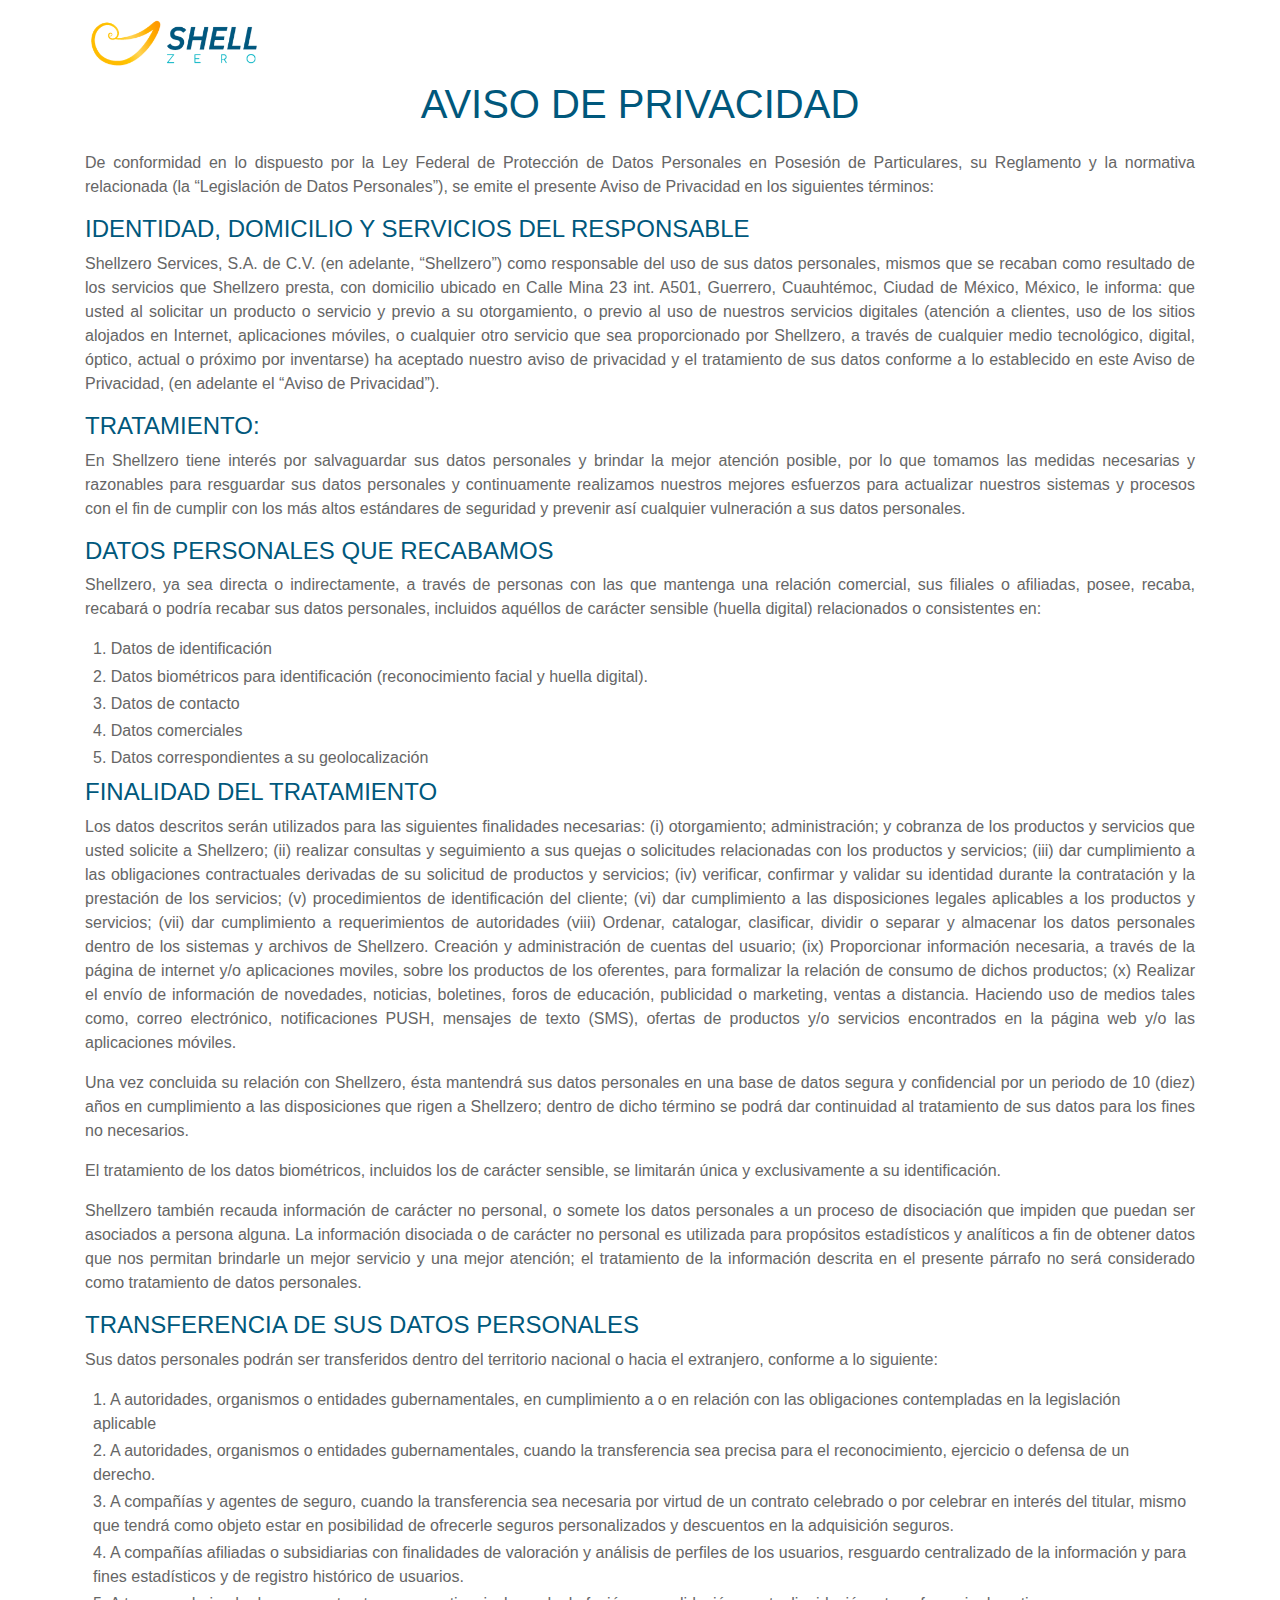
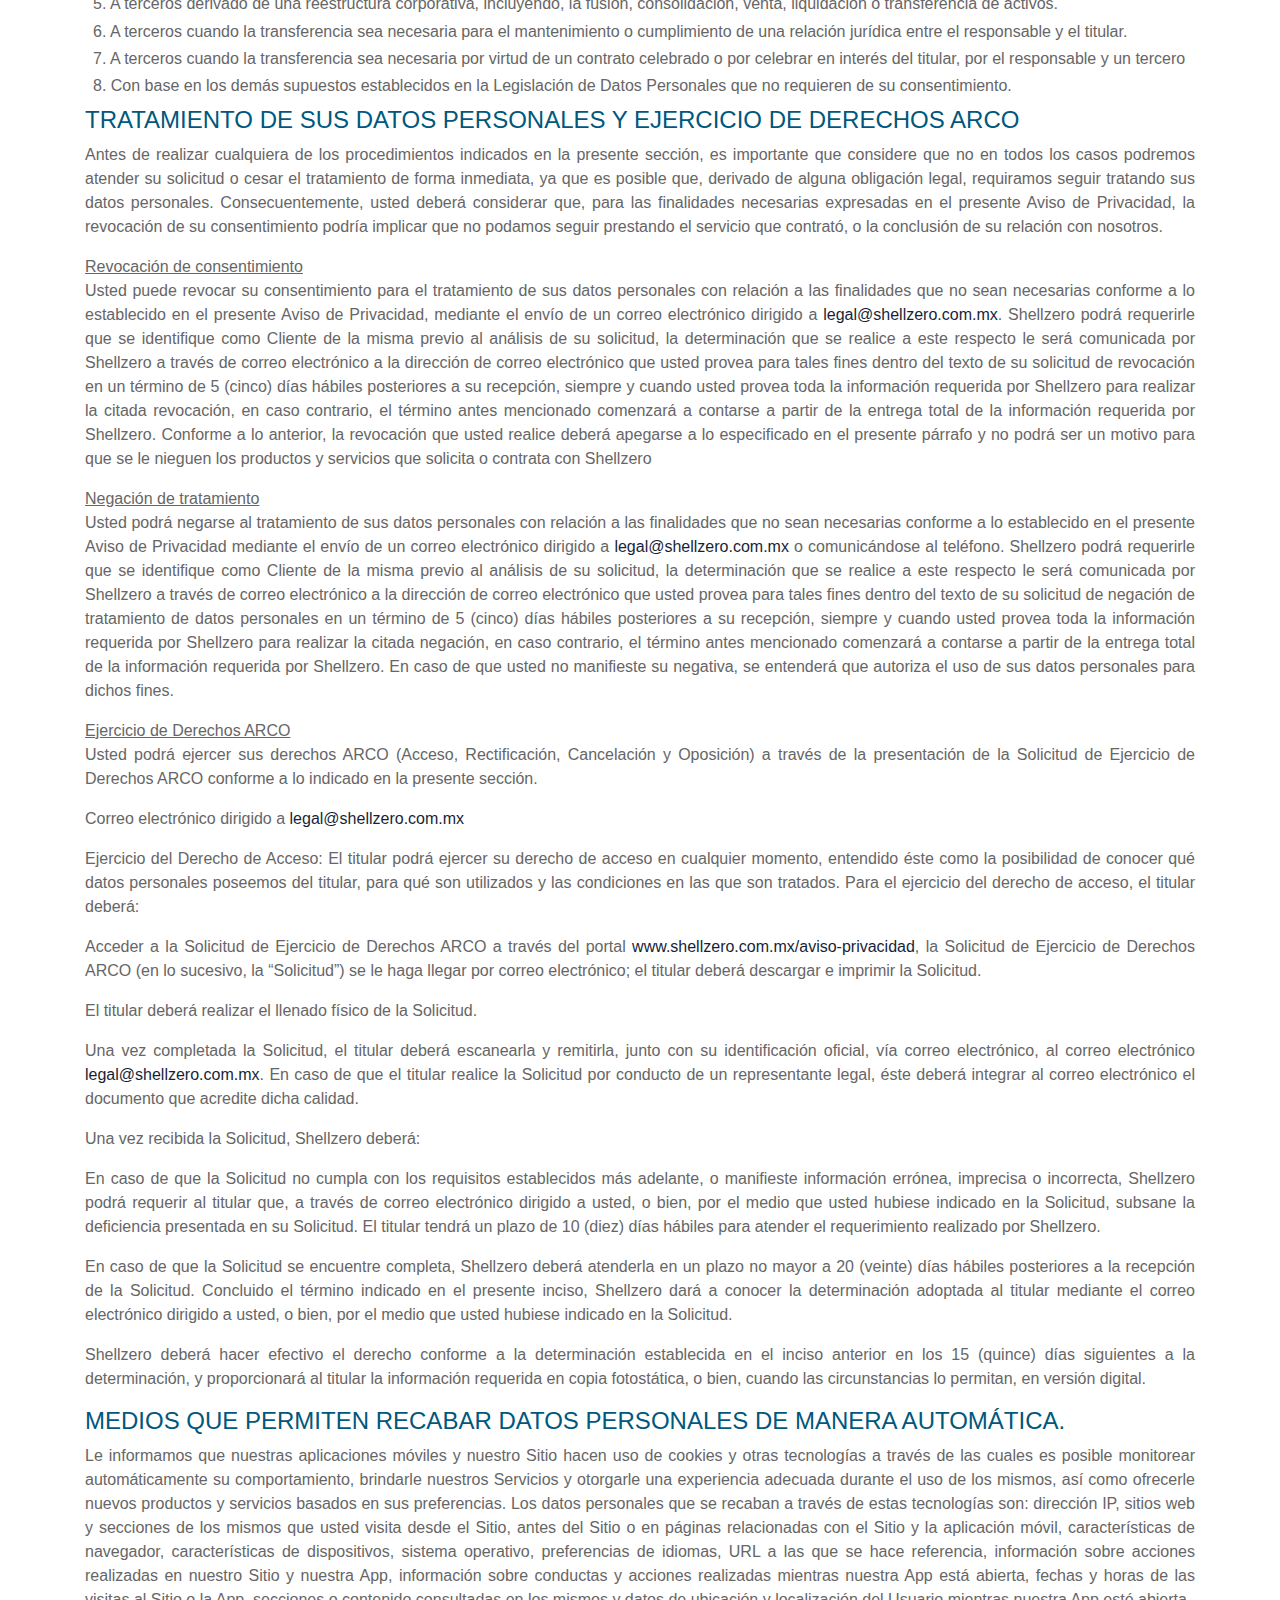
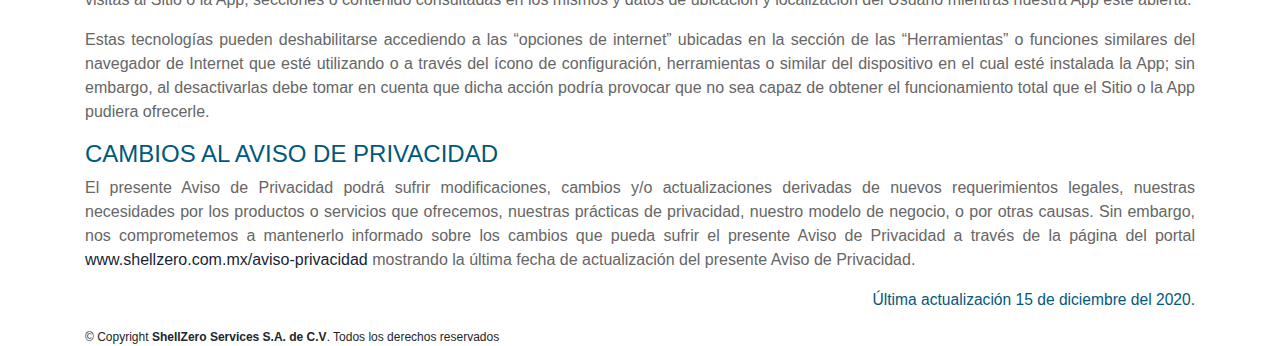
<file: aviso_privacidad.html>
<!DOCTYPE html>
<html>

<head>
        <meta http-equiv="content-type" content="text/html; charset=UTF-8">
        <meta charset="utf-8">
        <title>Aviso privacidad</title>
        <link rel="shortcut icon" href="https://shellzero.com.mx/resource/shell_z_mini_32.png">
        <meta name="viewport" content="width=device-width">
        <link rel="stylesheet" href="bootstrap/css/bootstrap.css">
        <link href="css/main.css" rel="stylesheet">
</head>

<body>
        <header id="header" class="">
                <div class="container">
                        <div id="logo" class="pull-left">
                                <a href="https://shellzero.com.mx/" id="logo-sz" style="display: block;"><img
                                                src="img/logo-sz-blue.png" alt="" title="">
                                </a>
                                <a href="https://shellzero.com.mx/" id="logo-sz2" style="display: none;"><img
                                                src="img/logo-sz.png" alt="" title="">
                                </a>

                        </div>
                </div>
        </header><!-- #header -->
        <div>
                <div class="container main">
                        <div>
                                <h1 class="text-blue-2 text-center">AVISO DE PRIVACIDAD</h1>
                        </div>
                        <p class="simple-paragraph">De conformidad en lo
                                dispuesto por la Ley Federal de Protección de Datos Personales en
                                Posesión de Particulares, su Reglamento y la normativa relacionada (la
                                “Legislación de Datos Personales”), se emite el presente Aviso de
                                Privacidad en los siguientes términos:</p>
                        <h2 class="subtitle">
                                IDENTIDAD, DOMICILIO Y SERVICIOS DEL RESPONSABLE
                        </h2>
                        <p class="simple-paragraph">Shellzero Services, S.A.
                                de C.V. (en adelante, “Shellzero”) como responsable del uso de sus datos
                                personales, mismos que se recaban como resultado de los servicios que
                                Shellzero presta, con domicilio ubicado en Calle Mina 23 int. A501,
                                Guerrero, Cuauhtémoc, Ciudad de México, México, le informa: que usted
                                al solicitar un producto o servicio y previo a su otorgamiento, o previo
                                al uso de nuestros servicios digitales (atención a clientes, uso de los
                                sitios alojados en Internet, aplicaciones móviles, o cualquier otro
                                servicio que sea proporcionado por Shellzero, a través de cualquier
                                medio tecnológico, digital, óptico, actual o próximo por inventarse) ha
                                aceptado nuestro aviso de privacidad y el tratamiento de sus datos
                                conforme a lo establecido en este Aviso de Privacidad, (en adelante el
                                “Aviso de Privacidad”).</p>

                        <h2 class="subtitle">
                                TRATAMIENTO:
                        </h2>
                        <p class="simple-paragraph">En Shellzero tiene
                                interés por salvaguardar sus datos personales y brindar la mejor
                                atención posible, por lo que tomamos las medidas necesarias y razonables
                                para resguardar sus datos personales y continuamente realizamos
                                nuestros mejores esfuerzos para actualizar nuestros sistemas y procesos
                                con el fin de cumplir con los más altos estándares de seguridad y
                                prevenir así cualquier vulneración a sus datos personales.</p>
                        <h2 class="subtitle">
                                DATOS PERSONALES QUE RECABAMOS
                        </h2>
                        <p class="simple-paragraph">Shellzero, ya sea directa
                                o indirectamente, a través de personas con las que mantenga una
                                relación comercial, sus filiales o afiliadas, posee, recaba, recabará o
                                podría recabar sus datos personales, incluidos aquéllos de carácter
                                sensible (huella digital) relacionados o consistentes en:</p>


                        <p class="simple-paragraph list-element">1. Datos de identificación</p>
                        <p class="simple-paragraph list-element">2. Datos biométricos para identificación (reconocimiento facial y huella digital).</p>
                        <p class="simple-paragraph list-element">3. Datos de contacto</p>
                        <p class="simple-paragraph list-element">4. Datos comerciales</p>
                        <p class="simple-paragraph list-element">5. Datos correspondientes a su geolocalización</p>

                        <h2 class="subtitle">
                                FINALIDAD DEL TRATAMIENTO
                        </h2>
                        <p class="simple-paragraph">Los datos descritos serán
                                utilizados para las siguientes finalidades necesarias: (i)
                                otorgamiento; administración; y cobranza de los productos y servicios
                                que usted solicite a Shellzero; (ii) realizar consultas y seguimiento a
                                sus quejas o solicitudes relacionadas con los productos y servicios;
                                (iii) dar cumplimiento a las obligaciones contractuales derivadas de su
                                solicitud de productos y servicios; (iv) verificar, confirmar y validar
                                su identidad durante la contratación y la prestación de los servicios;
                                (v) procedimientos de identificación del cliente; (vi) dar cumplimiento a
                                las disposiciones legales aplicables a los productos y servicios;
                                (vii) dar cumplimiento a requerimientos de autoridades (viii) Ordenar,
                                catalogar, clasificar, dividir o separar y almacenar los datos
                                personales dentro de los sistemas y archivos de Shellzero. Creación y
                                administración de cuentas del usuario; (ix) Proporcionar información
                                necesaria, a través de la página de internet y/o aplicaciones moviles,
                                sobre los productos de los oferentes, para formalizar la relación de
                                consumo de dichos productos; (x) Realizar el envío de información de
                                novedades, noticias, boletines, foros de educación, publicidad o
                                marketing, ventas a distancia. Haciendo uso de medios tales como, correo
                                electrónico, notificaciones PUSH, mensajes de texto (SMS), ofertas de
                                productos y/o servicios encontrados en la página web y/o las
                                aplicaciones móviles.</p>

                        <p class="simple-paragraph">Una vez concluida su
                                relación con Shellzero, ésta mantendrá sus datos personales en una base
                                de datos segura y confidencial por un periodo de 10 (diez) años en
                                cumplimiento a las disposiciones que rigen a Shellzero; dentro de dicho
                                término se podrá dar continuidad al tratamiento de sus datos para los
                                fines no necesarios.</p>
                        <p class="simple-paragraph">El tratamiento de los
                                datos biométricos, incluidos los de carácter sensible, se limitarán
                                única y exclusivamente a su identificación.</p>
                        <p class="simple-paragraph">Shellzero también recauda
                                información de carácter no personal, o somete los datos personales a un
                                proceso de disociación que impiden que puedan ser asociados a persona
                                alguna. La información disociada o de carácter no personal es utilizada
                                para propósitos estadísticos y analíticos a fin de obtener datos que nos
                                permitan brindarle un mejor servicio y una mejor atención; el
                                tratamiento de la información descrita en el presente párrafo no será
                                considerado como tratamiento de datos personales.</p>

                        <h2 class="subtitle">
                                TRANSFERENCIA DE SUS DATOS PERSONALES
                        </h2>
                        <p class="simple-paragraph">Sus datos personales podrán ser transferidos dentro del territorio nacional o hacia el
                                extranjero, conforme a lo siguiente:</p>
                        <p class="simple-paragraph list-element">1. A autoridades,
                                organismos o entidades gubernamentales, en cumplimiento a o en relación
                                con las obligaciones contempladas en la legislación aplicable</p>
                        <p class="simple-paragraph list-element">2. A autoridades,
                                organismos o entidades gubernamentales, cuando la transferencia sea
                                precisa para el reconocimiento, ejercicio o defensa de un derecho.</p>
                        <p class="simple-paragraph list-element">3. A compañías y agentes
                                de seguro, cuando la transferencia sea necesaria por virtud de un
                                contrato celebrado o por celebrar en interés del titular, mismo que
                                tendrá como objeto estar en posibilidad de ofrecerle seguros
                                personalizados y descuentos en la adquisición seguros.</p>
                        <p class="simple-paragraph list-element">4. A compañías afiliadas o
                                subsidiarias con finalidades de valoración y análisis de perfiles de
                                los usuarios, resguardo centralizado de la información y para fines
                                estadísticos y de registro histórico de usuarios.</p>
                        <p class="simple-paragraph list-element">5. A terceros derivado de
                                una reestructura corporativa, incluyendo, la fusión, consolidación,
                                venta, liquidación o transferencia de activos.</p>
                        <p class="simple-paragraph list-element">6. A terceros cuando la
                                transferencia sea necesaria para el mantenimiento o cumplimiento de una
                                relación jurídica entre el responsable y el titular.</p>
                        <p class="simple-paragraph list-element">7. A terceros cuando la
                                transferencia sea necesaria por virtud de un contrato celebrado o por
                                celebrar en interés del titular, por el responsable y un tercero</p>
                        <p class="simple-paragraph list-element">8. Con base en los demás supuestos establecidos en la Legislación de Datos Personales que no
                                requieren de su consentimiento.</p>
                        <h2 class="subtitle">
                                TRATAMIENTO DE SUS DATOS PERSONALES Y EJERCICIO DE DERECHOS ARCO
                        </h2>
                        <p class="simple-paragraph">Antes de realizar
                                cualquiera de los procedimientos indicados en la presente sección, es
                                importante que considere que no en todos los casos podremos atender su
                                solicitud o cesar el tratamiento de forma inmediata, ya que es posible
                                que, derivado de alguna obligación legal, requiramos seguir tratando sus
                                datos personales. Consecuentemente, usted deberá considerar que, para
                                las finalidades necesarias expresadas en el presente Aviso de
                                Privacidad, la revocación de su consentimiento podría implicar que no
                                podamos seguir prestando el servicio que contrató, o la conclusión de su
                                relación con nosotros.</p>

                        <u>
                                Revocación de consentimiento
                        </u>

                        <p class="simple-paragraph">Usted puede revocar su
                                consentimiento para el tratamiento de sus datos personales con relación a
                                las finalidades que no sean necesarias conforme a lo establecido en el
                                presente Aviso de Privacidad, mediante el envío de un correo electrónico
                                dirigido a <a href="mailto:legal@shellzero.com.mx">legal@shellzero.com.mx</a>. Shellzero podrá requerirle que se
                                identifique como Cliente de la misma previo al análisis de su solicitud,
                                la determinación que se realice a este respecto le será comunicada por
                                Shellzero a través de correo electrónico a la dirección de correo
                                electrónico que usted provea para tales fines dentro del texto de su
                                solicitud de revocación en un término de 5 (cinco) días hábiles
                                posteriores a su recepción, siempre y cuando usted provea toda la
                                información requerida por Shellzero para realizar la citada revocación,
                                en caso contrario, el término antes mencionado comenzará a contarse a
                                partir de la entrega total de la información requerida por Shellzero.
                                Conforme a lo anterior, la revocación que usted realice deberá apegarse a
                                lo especificado en el presente párrafo y no podrá ser un motivo para
                                que se le nieguen los productos y servicios que solicita o contrata con
                                Shellzero</p>

                        <u>
                                Negación de tratamiento
                        </u>

                        <p class="simple-paragraph">Usted podrá negarse al
                                tratamiento de sus datos personales con relación a las finalidades que
                                no sean necesarias conforme a lo establecido en el presente Aviso de
                                Privacidad mediante el envío de un correo electrónico dirigido a
                                <a href="mailto:legal@shellzero.com.mx">legal@shellzero.com.mx</a> o comunicándose al teléfono. Shellzero podrá
                                requerirle que se identifique como Cliente de la misma previo al
                                análisis de su solicitud, la determinación que se realice a este
                                respecto le será comunicada por Shellzero a través de correo electrónico
                                a la dirección de correo electrónico que usted provea para tales fines
                                dentro del texto de su solicitud de negación de tratamiento de datos
                                personales en un término de 5 (cinco) días hábiles posteriores a su
                                recepción, siempre y cuando usted provea toda la información requerida
                                por Shellzero para realizar la citada negación, en caso contrario, el
                                término antes mencionado comenzará a contarse a partir de la entrega
                                total de la información requerida por Shellzero. En caso de que usted no
                                manifieste su negativa, se entenderá que autoriza el uso de sus datos
                                personales para dichos fines.</p>

                        <u>
                                Ejercicio de Derechos ARCO
                        </u>

                        <p class="simple-paragraph">Usted podrá ejercer sus
                                derechos ARCO (Acceso, Rectificación, Cancelación y Oposición) a través
                                de la presentación de la Solicitud de Ejercicio de Derechos ARCO
                                conforme a lo indicado en la presente sección.</p>

                        <p class="simple-paragraph">Correo electrónico dirigido a <a href="mailto:legal@shellzero.com.mx">legal@shellzero.com.mx</a></p>

                        <p class="simple-paragraph">Ejercicio del Derecho de
                                Acceso: El titular podrá ejercer su derecho de acceso en cualquier
                                momento, entendido éste como la posibilidad de conocer qué datos
                                personales poseemos del titular, para qué son utilizados y las
                                condiciones en las que son tratados. Para el ejercicio del derecho de
                                acceso, el titular deberá:</p>

                        <p class="simple-paragraph">Acceder a la Solicitud de
                                Ejercicio de Derechos ARCO a través del portal
                                <a href="www.shellzero.com.mx/aviso-privacidad.html">www.shellzero.com.mx/aviso-privacidad</a>, la Solicitud de Ejercicio de
                                Derechos ARCO (en lo sucesivo, la “Solicitud”) se le haga llegar por
                                correo electrónico; el titular deberá descargar e imprimir la Solicitud.</p>
                        <p class="simple-paragraph">El titular deberá realizar el llenado físico de la Solicitud.</p>
                        <p class="simple-paragraph">Una vez completada la
                                Solicitud, el titular deberá escanearla y remitirla, junto con su
                                identificación oficial, vía correo electrónico, al correo electrónico
                                <a href="mailto:legal@shellzero.com.mx">legal@shellzero.com.mx</a>. En caso de que el titular realice la Solicitud por
                                conducto de un representante legal, éste deberá integrar al correo
                                electrónico el documento que acredite dicha calidad.</p>
                        <p class="simple-paragraph">Una vez recibida la Solicitud, Shellzero deberá:</p>
                        <p class="simple-paragraph">En caso de que la
                                Solicitud no cumpla con los requisitos establecidos más adelante, o
                                manifieste información errónea, imprecisa o incorrecta, Shellzero podrá
                                requerir al titular que, a través de correo electrónico dirigido a
                                usted, o bien, por el medio que usted hubiese indicado en la Solicitud,
                                subsane la deficiencia presentada en su Solicitud. El titular tendrá un
                                plazo de 10 (diez) días hábiles para atender el requerimiento realizado
                                por Shellzero.</p>
                        <p class="simple-paragraph">En caso de que la
                                Solicitud se encuentre completa, Shellzero deberá atenderla en un plazo
                                no mayor a 20 (veinte) días hábiles posteriores a la recepción de la
                                Solicitud. Concluido el término indicado en el presente inciso,
                                Shellzero dará a conocer la determinación adoptada al titular mediante
                                el correo electrónico dirigido a usted, o bien, por el medio que usted
                                hubiese indicado en la Solicitud.</p>
                        <p class="simple-paragraph">Shellzero deberá hacer
                                efectivo el derecho conforme a la determinación establecida en el inciso
                                anterior en los 15 (quince) días siguientes a la determinación, y
                                proporcionará al titular la información requerida en copia fotostática, o
                                bien, cuando las circunstancias lo permitan, en versión digital.</p>



                        <h2 class="subtitle">
                                MEDIOS QUE PERMITEN RECABAR DATOS PERSONALES DE MANERA AUTOMÁTICA.
                        </h2>
                        <p class="simple-paragraph">Le informamos que
                                nuestras aplicaciones móviles y nuestro Sitio hacen uso de cookies y
                                otras tecnologías a través de las cuales es posible monitorear
                                automáticamente su comportamiento, brindarle nuestros Servicios y
                                otorgarle una experiencia adecuada durante el uso de los mismos, así
                                como ofrecerle nuevos productos y servicios basados en sus preferencias.
                                Los datos personales que se recaban a través de estas tecnologías son:
                                dirección IP, sitios web y secciones de los mismos que usted visita
                                desde el Sitio, antes del Sitio o en páginas relacionadas con el Sitio y
                                la aplicación móvil, características de navegador, características de
                                dispositivos, sistema operativo, preferencias de idiomas, URL a las que
                                se hace referencia, información sobre acciones realizadas en nuestro
                                Sitio y nuestra App, información sobre conductas y acciones realizadas
                                mientras nuestra App está abierta, fechas y horas de las visitas al
                                Sitio o la App, secciones o contenido consultadas en los mismos y datos
                                de ubicación y localización del Usuario mientras nuestra App esté
                                abierta.</p>
                        <p class="simple-paragraph">Estas tecnologías pueden
                                deshabilitarse accediendo a las “opciones de internet” ubicadas en la
                                sección de las “Herramientas” o funciones similares del navegador de
                                Internet que esté utilizando o a través del ícono de configuración,
                                herramientas o similar del dispositivo en el cual esté instalada la App;
                                sin embargo, al desactivarlas debe tomar en cuenta que dicha acción
                                podría provocar que no sea capaz de obtener el funcionamiento total que
                                el Sitio o la App pudiera ofrecerle. </p>


                        <h2 class="subtitle">
                                CAMBIOS AL AVISO DE PRIVACIDAD
                        </h2>

                        <p class="simple-paragraph">El presente Aviso de
                                Privacidad podrá sufrir modificaciones, cambios y/o actualizaciones
                                derivadas de nuevos requerimientos legales, nuestras necesidades por los
                                productos o servicios que ofrecemos, nuestras prácticas de privacidad,
                                nuestro modelo de negocio, o por otras causas. Sin embargo, nos
                                comprometemos a mantenerlo informado sobre los cambios que pueda sufrir
                                el presente Aviso de Privacidad a través de la página del portal
                                <a href="www.shellzero.com.mx/aviso-privacidad.html">www.shellzero.com.mx/aviso-privacidad</a> mostrando la última fecha de
                                actualización del presente Aviso de Privacidad.</p>
                        <p class="text-right">Última actualización 15 de diciembre del 2020.</p>

                </div>
        </div>
        <footer id="footer">
                <div class="footer-top">
                        <div class="container">
                        </div>
                </div>
                <div class="container">
                        <div class="copyright">
                                © Copyright <strong>ShellZero Services S.A. de C.V</strong>. Todos los derechos
                                reservados
                        </div>
                </div>
        </footer>

        <script src="https://cdnjs.cloudflare.com/ajax/libs/jquery/3.1.1/jquery.min.js" charset="utf-8"></script>
        <script src="js/main.js"></script>
</body>

</html>
</file>
<file: css/main.css>
@font-face {
  font-family: IBMPlexSansRegular;
  src: url("../fonts/IBMPlexSans-Regular.ttf") format("truetype");
}
@font-face {
  font-family: IBMPlexSansSemiBold;
  src: url("../fonts/IBMPlexSans-SemiBold.ttf") format("truetype");
  font-style: italic;
}
@font-face {
  font-family: IBMPlexSansBoldItalic;
  src: url("../fonts/IBMPlexSans-BoldItalic.ttf") format("truetype");
  font-style: italic;
}
@font-face {
  font-family: IBMPlexSansItalic;
  src: url("../fonts/IBMPlexSans-Italic.ttf") format("truetype");
}
body {
  font-size: 12px;
  margin: 0px;
}

h1,
h2,
h3 {
  color: #171f38;
}
p {
  color: #05587c;
  font-size: 1.3em;
}

.principal-title {
  padding-top: 25%;
}

.menu-footer {
  list-style: none;
  text-align: center;
  margin-bottom: 0;
  display: flex;
  align-items: center;
}
.menu-footer li {
  display: inline;
  padding: 10px;
  width: auto;
  font-size: 1rem;
}

.redes-logo {
  padding: 3vmin;
}
#tyc-footer {
  font-size: 0.5em;
  margin-bottom: 0;
  padding: 2vmin;
}

.section_6 {
  background: linear-gradient(
    0deg,
    rgba(88, 177, 192, 0.8883928571428571) 0%,
    rgba(151, 210, 217, 1) 31%,
    rgba(151, 210, 217, 1) 100%
  );
}

div .section_6_img {
  width: 96%;
  max-width: 200px;
  margin: 0 auto;
  margin-left: auto;
  margin-right: auto;
  display: block;
}

a {
  text-decoration: none;
  color: #171f38;
}
a:hover {
  text-decoration: none !important;
}

.cta {
  position: relative;
  margin: auto;
  padding: 19px 22px;
  transition: all 0.2s ease;
}

.cta:before {
  content: "";
  position: absolute;
  top: 0;
  left: 0;
  display: block;
  border-radius: 28px;
  background: #f4bb2ba4;
  width: 56px;
  height: 56px;
  transition: all 0.3s ease;
}

.cta span {
  position: relative;
  font-size: 16px;
  line-height: 18px;
  font-weight: 900;
  letter-spacing: 0.25em;
  text-transform: uppercase;
  vertical-align: middle;
  color: #171f38;
}

.cta svg {
  position: relative;
  top: 0;
  margin-left: 10px;
  fill: none;
  stroke-linecap: round;
  stroke-linejoin: round;
  stroke: #111;
  stroke-width: 2;
  transform: translateX(-5px);
  transition: all 0.3s ease;
}

.btn:hover svg rect {
  stroke-width: 4;
  stroke-dasharray: 196, 543;
  stroke-dashoffset: 437;
}

nav img {
  width: 200px;
  height: auto;
  margin-left: 2%;
  margin-top: 2%;
}

.cta:hover:before {
  width: 100%;
  background: #f4bb2b;
}

.cta:hover svg {
  transform: translateX(0);
}

.cta:active {
  transform: scale(0.96);
}

/* Back to top button */
.back-to-top {
  position: fixed;
  display: none;
  background: rgba(0, 0, 0, 0.2);
  color: #fff;
  padding: 6px 12px 9px 12px;
  font-size: 16px;
  border-radius: 2px;
  right: 15px;
  bottom: 15px;
  transition: background 0.5s;
}

@media (max-width: 768px) {
  .back-to-top {
    bottom: 15px;
  }
}

.back-to-top:focus {
  background: rgba(0, 0, 0, 0.2);
  color: #fff;
  outline: none;
}

.back-to-top:hover {
  background: #0455a4;
  color: #fff;
}

/*--------------------------------------------------------------
  # Header
  --------------------------------------------------------------*/
#header {
  padding: 30px 0;
  height: 92px;
  position: fixed;
  left: 0;
  top: 0;
  right: 0;
  transition: all 0.5s;
  z-index: 997;
}

#header #logo {
  float: left;
}

#header #logo h1 {
  font-size: 36px;
  margin: 0;
  padding: 6px 0;
  line-height: 1;
  font-family: "Poppins", sans-serif;
  font-weight: 700;
  letter-spacing: 3px;
  text-transform: uppercase;
}

#header #logo h1 a,
#header #logo h1 a:hover {
  color: #fff;
}

#header #logo img {
  padding: 0;
  margin-top: -15px;
  max-height: 55px;
}

@media (max-width: 768px) {
  #header #logo h1 {
    font-size: 26px;
  }
  #header #logo img {
    max-height: 40px;
  }
}

  @media (max-width: 768px) {
      #header #logo h1 {
          font-size: 26px;
      }
      #header #logo img {
          max-height:auto;
          max-width:80%;
      }
      #jssor_1{
        margin-top: 100px;
        padding-top: 100px;
      }
  }

  #header.header-fixed {
    background: rgb(45,143,255);
    background: linear-gradient(168deg, rgba(45,143,255,0.9794292717086834) 67%, rgba(193,229,255,1) 99%);
      padding: 25px 0;
      height: 82px;
      transition: all 0.5s;
  }
  
  /* jssor slider loading skin spin css */
  .jssorl-009-spin img {
    animation-name: jssorl-009-spin;
    animation-duration: 1.6s;
    animation-iteration-count: infinite;
    animation-timing-function: linear;
}

@keyframes jssorl-009-spin {
    from {
        transform: rotate(0deg);
    }

    to {
        transform: rotate(360deg);
    }
}

.nav-menu, .nav-menu * {
  margin: 0;
  padding: 0;
  list-style: none;
}

.nav-menu ul {
  position: absolute;
  display: none;
  top: 100%;
  left: 0;
  z-index: 99;
}

.nav-menu li {
  position: relative;
  white-space: nowrap;
}

.nav-menu > li {
  float: left;
}

.nav-menu li:hover > ul,
.nav-menu li.sfHover > ul {
  display: block;
}

.nav-menu ul ul {
  top: 0;
  left: 100%;
}

.nav-menu ul li {
  min-width: 180px;
}

/* Nav Menu Arrows */
.sf-arrows .sf-with-ul {
  padding-right: 30px;
}

.sf-arrows .sf-with-ul:after {
  content: "\f107";
  position: absolute;
  right: 15px;
  font-family: FontAwesome;
  font-style: normal;
  font-weight: normal;
}

.sf-arrows ul .sf-with-ul:after {
  content: "\f105";
}

/* Nav Meu Container */
#nav-menu-container {
  float: right;
  margin: 0;
}

@media (max-width: 768px) {
  #nav-menu-container {
      display: none;
  }
}

/* Nav Meu Styling */
.nav-menu a {
  padding: 0 8px 10px 8px;
  text-decoration: none;
  display: inline-block;
  color: #fff;
  font-family: "Poppins", sans-serif;
  font-weight: 400;
  text-transform: uppercase;
  font-size: 13px;
  outline: none;
}

.nav-menu > li {
  margin-left: 10px;
}

.nav-menu > li > a:before {
  content: "";
  position: absolute;
  width: 100%;
  height: 2px;
  bottom: 0;
  left: 0;
  background-color: #F6BE00;
  visibility: hidden;
  -webkit-transform: scaleX(0);
  transform: scaleX(0);
  -webkit-transition: all 0.3s ease-in-out 0s;
  transition: all 0.3s ease-in-out 0s;
}

.nav-menu a:hover:before, .nav-menu li:hover > a:before, .nav-menu .menu-active > a:before {
  visibility: visible;
  -webkit-transform: scaleX(1);
  transform: scaleX(1);
}

.nav-menu ul {
  margin: 4px 0 0 0;
  border: 1px solid #e7e7e7;
}

.nav-menu ul li {
  background: #fff;
}

.nav-menu ul li:first-child {
  border-top: 0;
}

.nav-menu ul li a {
  padding: 10px;
  color: #333;
  transition: 0.3s;
  display: block;
  font-size: 13px;
  text-transform: none;
}

.nav-menu ul li a:hover {
  background: #0455a4;
  color: #fff;
}

.nav-menu ul ul {
  margin: 0;
}

/* Mobile Nav Toggle */
#mobile-nav-toggle {
  position: fixed;
  right: 0;
  top: 0;
  z-index: 999;
  margin: 20px 20px 0 0;
  border: 0;
  background: none;
  font-size: 24px;
  display: none;
  transition: all 0.4s;
  outline: none;
  cursor: pointer;
}

#mobile-nav-toggle i {
  color: #fff;
}

@media (max-width: 768px) {
  #mobile-nav-toggle {
      display: inline;
  }
}

/* Mobile Nav Styling */
#mobile-nav {
  position: fixed;
  top: 0;
  padding-top: 18px;
  bottom: 0;
  z-index: 998;
  background: rgba(1, 12, 24, 0.9);
  left: -260px;
  width: 260px;
  overflow-y: auto;
  transition: 0.4s;
}

#mobile-nav ul {
  padding: 0;
  margin: 0;
  list-style: none;
}

#mobile-nav ul li {
  position: relative;
}

#mobile-nav ul li a {
  color: #fff;
  font-size: 16px;
  overflow: hidden;
  padding: 10px 22px 10px 15px;
  position: relative;
  text-decoration: none;
  width: 100%;
  display: block;
  outline: none;
}

#mobile-nav ul li a:hover {
  color: #fff;
}

#mobile-nav ul li li {
  padding-left: 30px;
}

#mobile-nav ul .menu-has-children i {
  position: absolute;
  right: 0;
  z-index: 99;
  padding: 15px;
  cursor: pointer;
  color: #fff;
}

#mobile-nav ul .menu-has-children i.fa-chevron-up {
  color: #4693f8;
}

#mobile-nav ul .menu-item-active {
  color: #0455a4;
}

#mobile-body-overly {
  width: 100%;
  height: 100%;
  z-index: 997;
  top: 0;
  left: 0;
  position: fixed;
  background: rgba(52, 59, 64, 0.9);
  display: none;
}

/* Mobile Nav body classes */
body.mobile-nav-active {
  overflow: hidden;
}

body.mobile-nav-active #mobile-nav {
  left: 0;
}

body.mobile-nav-active #mobile-nav-toggle {
  color: #fff;
}

.slider{
  margin-top: 10%;
  margin-bottom: 10%;
  position:relative;
  margin-left:  auto;
  margin-right: auto;
  width:1080px;
  height:400px;
  overflow:hidden;
  visibility:hidden;
  background-image: url('../img/slide-home/fondo-home.png');
  background-repeat: no-repeat;
  background-size: 50%;
  background-position-x:60%;
  background-position-y:center;
}

/*
Inicia CSS de Aviso de privacidad
*/
.main {
  margin-top: 5rem;
}

.main u {
  color: #666666;
  font-size: 1rem;
}

.text-blue-2 {
  color: #00587c;
  margin: 23px;
}

.text-center {
  text-align: center;
}

.text-left {
  text-align: left;
}

.text-right {
  text-align: right;
}

.simple-paragraph {
  text-align: justify;
  color: #666666;
  font-size: 1rem;
}

.list-element {
  text-align: left;
  margin: 0.5rem;
  margin-block-start: 0;
  margin-block-end: 0.2em;

}

.subtitle {
  color: #00587c;
  font-weight: 500;
  font-size: 1.5rem;
  margin: 0.5rem 0 0.5rem 0;
}


.jssorb031 {position:absolute;}
.jssorb031 .i {position:absolute;cursor:pointer;}
.jssorb031 .i .b {fill:#000;fill-opacity:0.5;stroke:#fff;stroke-width:1200;stroke-miterlimit:10;stroke-opacity:0.3;}
.jssorb031 .i:hover .b {fill:#fff;fill-opacity:.7;stroke:#000;stroke-opacity:.5;}
.jssorb031 .iav .b {fill:#fff;stroke:#000;fill-opacity:1;}
.jssorb031 .i.idn {opacity:.3;}

/*
Menu css
*/

input[type="checkbox"]{
  display: none;
}

.wrapper{
  position: fixed;
  top: 0;
  left: 0;
  height: 100%;
  width: 100%;
  background-color: #0454a4b9;
  transition: all 0.3s ease-in-out;
}

.wrapper ul{
  position: absolute;
  top: 50%;
  left: 50%;
  transform: translate(-50%, -50%);
  list-style: none;
  text-align: center;
}
.wrapper ul li{
  margin: 15px 0;
}
.wrapper ul li a{
  color: none;
  text-decoration: none;
  font-size: 30px;
  font-weight: 500;
  padding: 0;
  color: #fff;
  position: relative;
  line-height: 50px;
  transition: all 0.3s ease;
}
.wrapper ul li a:after{
  position: absolute;
  content: "";
  background: #fff;
  width: 100%;
  height: 50px;
  left: 0;
  border-radius: 50px;
  transform: scaleY(0);
  z-index: -1;
  transition: transform 0.3s ease;
}
.wrapper ul li a:hover:after{
  transform: scaleY(1);
}
.wrapper ul li a:hover{
  color: #4158d0;
}

#active:checked ~ .wrapper{
  clip-path: circle(75%);
}

#active:checked ~ .menu-btn{
  background: #fff;
  color: #4158d0;
}
#active:checked ~ .menu-btn i:before{
  content: "\f00d";
}

#active:not(:checked) ~ .wrapper{
  display: none;
}
</file>
